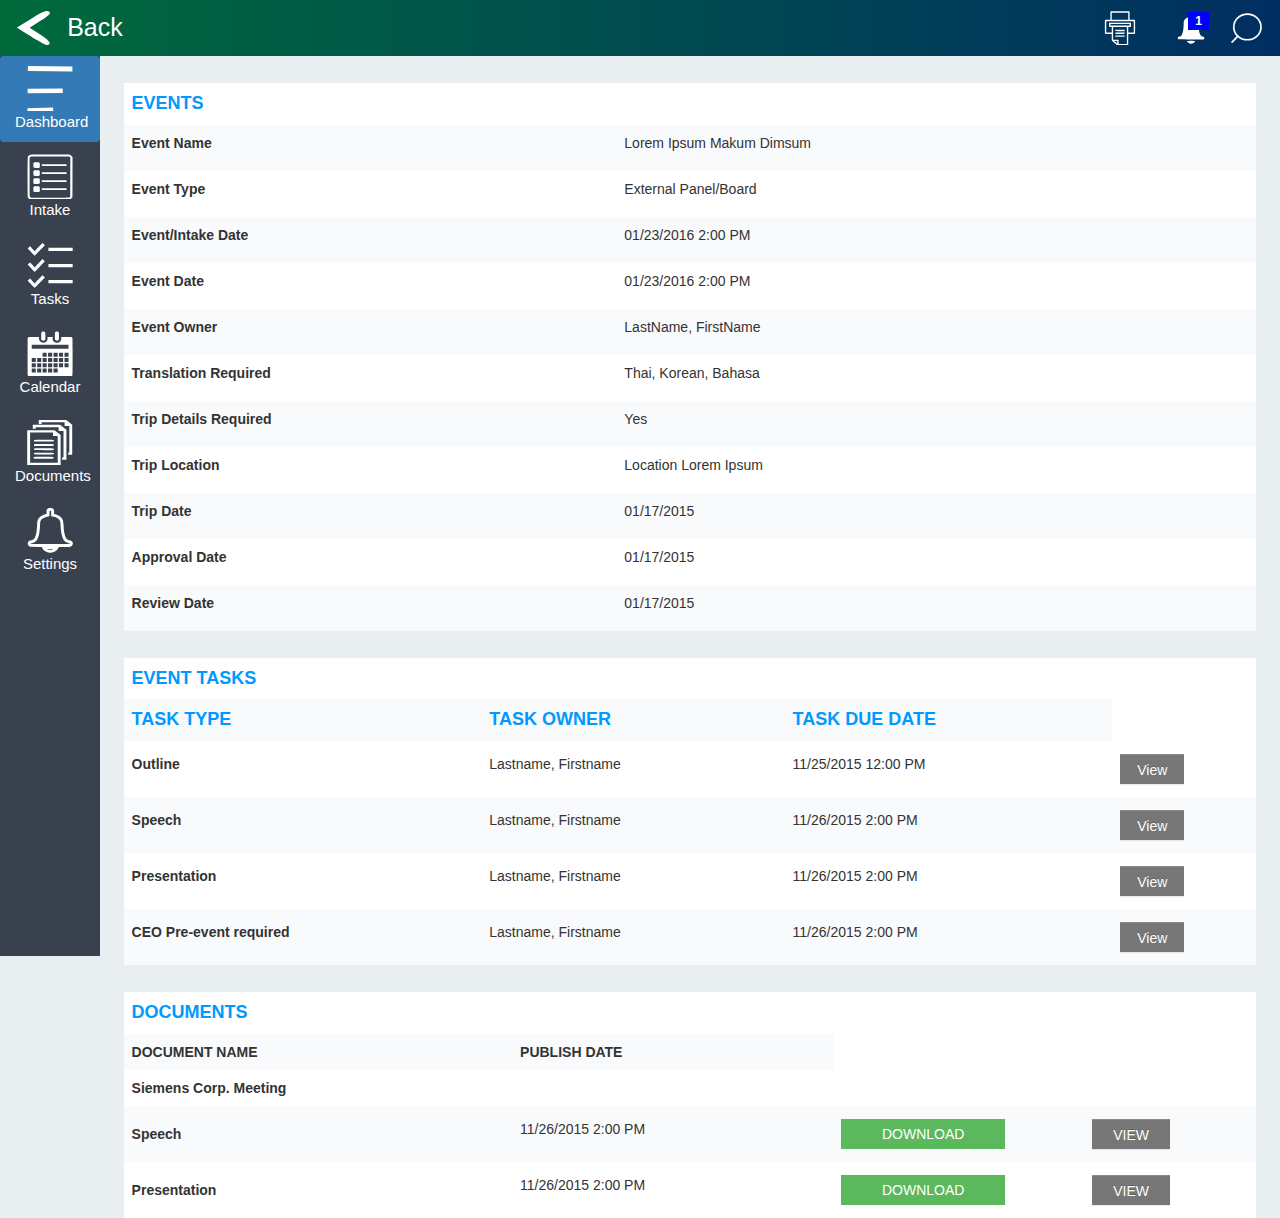
<file: eventdetails.html>
<!DOCTYPE html>
<html>
<head>
	<script src="jquery-2.1.4.min.js"></script>
	<script src="jquery-ui.min.js"></script>
	<script src="jquery-ui.js"></script>
	<link rel="stylesheet" type="text/css" href="jquery-ui.css">
	<link rel="stylesheet" type="text/css" href="bootstrap.css">
	<link rel="stylesheet" type="text/css" href="bootstrap-theme.css">
	<link rel="stylesheet" type="text/css" href="style.css">
	<link rel="stylesheet" type="text/css" href="detailstyle.css">
	<script  src="bootstrap.js"></script>
	<script src="eventscript.js"></script> 
	<title>NON CEO</title>
</head>
<body>
	<nav id="grad" class="header">
	</nav>
	<div class="main-content">
		<div class="sidebar-navigation">
		</div>
		<div class="events">
			<div class="searchBox">
				<div id="searchEvent" class="evenHeight"><p>SELECT EVENT TYPE</p></div>
				<div id="eventSearchBox" class="evenHeight"><input type="text" class="form-control" placeholder="External Board"></div>
				<div id="searchName" class="evenHeight"><p>BY NAME</p></div>
				<div id="nameSearchBox" class="evenHeight"><input type="text" class="form-control" placeholder="Jones, Andy"></div>
				<div id="typeSearch" class="evenHeight"><input type="text" class="form-control " placeholder="type search here..."></div>
				<div id="buttonGo" class="evenHeight"><button type="button" class="btn btn-info notificationButton">GO</button></div>
			</div>
			<div class="eventDetails"></div>
			<div class="eventTasks"></div>
			<div class="documents"></div>
		</div>
	</div>
</body>
</html>
</file>
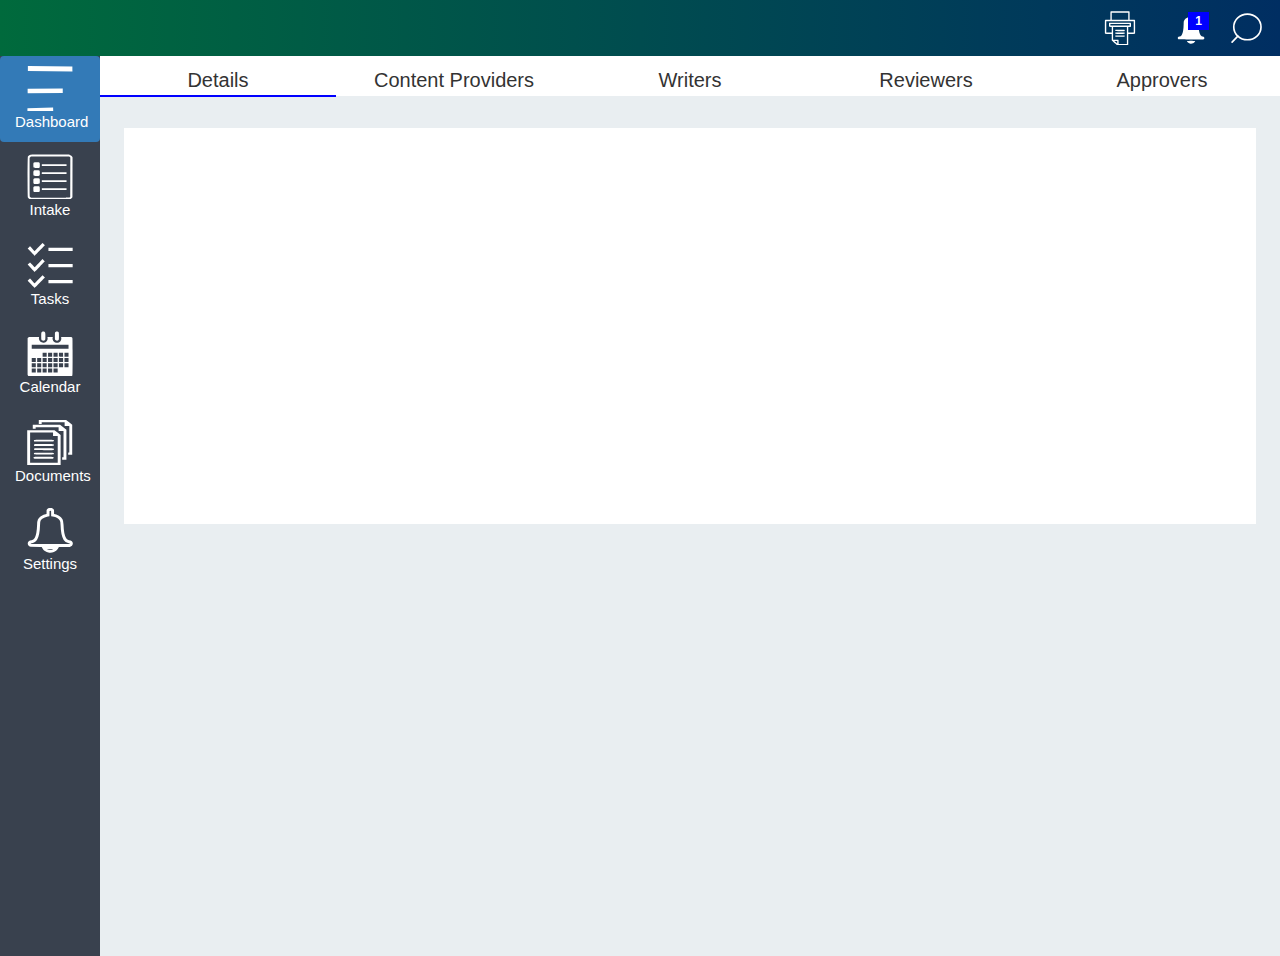
<file: taskdetails.html>
<!DOCTYPE html>
<html>
<head>
	<script src="jquery-2.1.4.min.js"></script>
	<script src="jquery-ui.min.js"></script>
	<script src="jquery-ui.js"></script>
	<link rel="stylesheet" type="text/css" href="jquery-ui.css">
	<link rel="stylesheet" type="text/css" href="bootstrap.css">
	<link rel="stylesheet" type="text/css" href="bootstrap-theme.css">
	<link rel="stylesheet" type="text/css" href="taskstyle.css">
	<script  src="bootstrap.js"></script>
	<script src="taskscript.js"></script> 
	<title>NON CEO</title>
</head>
<body>
	<nav id="grad" class="header">
			
	</nav>
	<div class="main-content">
		<div class="sidebar-navigation">
		</div>
		<div class="events">
			<div class="searchBox">
				<nav>
					<li id="borderBottom">Details</li>
					<li>Content Providers</li>
					<li>Writers</li>
					<li>Reviewers</li>
					<li>Approvers</li>
				</nav>
			</div> 
			<div class="events-three">
			</div>
		</div>
	</div>
</body>
</html>
</file>
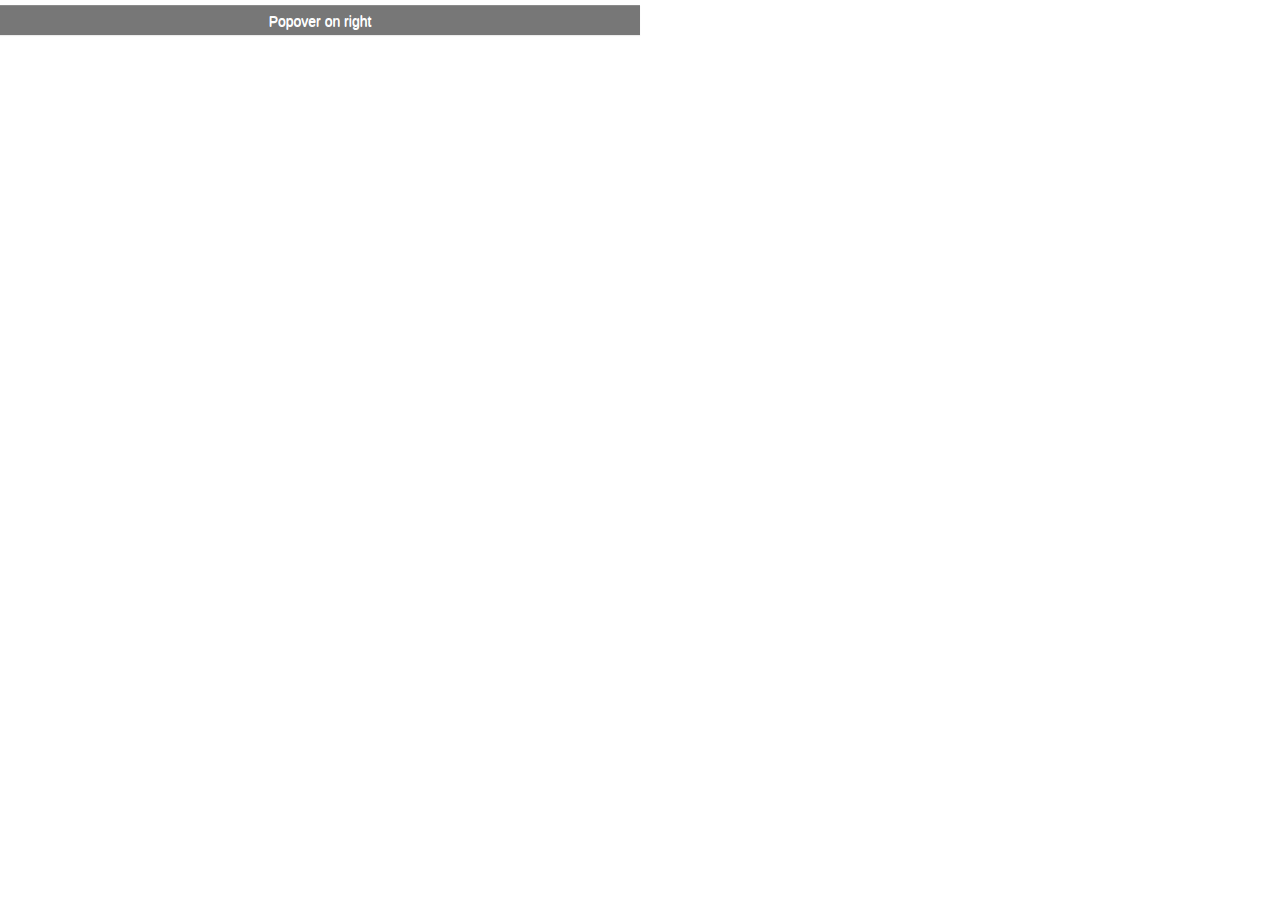
<file: test.html>
<!DOCTYPE html>
<html>
<head>
	<script src="jquery-2.1.4.min.js"></script>
	<script src="jquery-ui.min.js"></script>
	<script src="jquery-ui.js"></script>
	<link rel="stylesheet" type="text/css" href="jquery-ui.css">
	<link rel="stylesheet" type="text/css" href="style.css">
	<script  src="bootstrap.js"></script>
	<link rel="stylesheet" type="text/css" href="bootstrap.css">
	<link rel="stylesheet" type="text/css" href="bootstrap-theme.css">
	<script src="script.js"></script> 
	<script type="text/javascript" src="script.js"></script>
	<title></title>
</head>
<body>		
<button type="button" class="btn btn-default" data-container="body" data-toggle="popover" data-placement="right" data-content="Vivamus sagittis lacus vel augue laoreet rutrum faucibus.">
  Popover on right
</button>

</body>
</html>
</file>
<file: style.css>
body{
	background-color: #E9EEF1
}
#badgeIcon{
	margin-left: -40px;
	margin-bottom: 15px;
}
li{
	border-radius: 0px;
}
.badge{
	background-color: blue;
	border-radius: 0px;
}
.header{
	background-color: rgb(202,37,37);
	text-align: right;
}
#navigateBefore{
	padding: 0.8em;
	margin-left: 0.4em;
	margin-right: 0.4em;
	float:left;
	width: 4em;
	height: 4em;
}
#navigateText{
	float: left;
	font-size: 25px;
	margin-top: 10px;
	color:white;
}
.header-image{
	width: 4em;
	height: 4em;
	padding: 0.8em;
	color:blue;
	margin-left: 0.4em;
	margin-right: 0.4em;
}
.sidebar-image{
	position: relative;
	width: 4em;
	height: 3em;
	padding: 0em;
	color:blue;
}
#grad {
  background: red; /* For browsers that do not support gradients */
  background: -webkit-linear-gradient(left, #006A3C , #002E62); /* For Safari 5.1 to 6.0 */
  background: -o-linear-gradient(right, #006A3C, #002E62); /* For Opera 11.1 to 12.0 */
  background: -moz-linear-gradient(right, #006A3C, #002E62); /* For Firefox 3.6 to 15 */
  background: linear-gradient(to right, #006A3C , #002E62); /* Standard syntax */
}
.sidebar{
	/*margin-right: 10px;*/
	width: 100px;
	background-color: #39414E;
	text-align: center;
	float: left;
	position: absolute;
	height: inherit;
	margin-top: 0px;
}
.sidebar li a {
	text-align:center;
	font-size: 15px;
	color:white;
	position: relative;
}
.events{
	margin-left:100px; 
	width: inherit;
	height: inherit;
	overflow: hidden;
}
.main-content{

}
.events-one{
	height: 50vh;
	overflow: auto;
	width: 44%;
	margin-top: 3vh;
	background-color: white;
	float: left;
	margin-left: 2%;
	margin-right: 2%;
}
.events-one::-webkit-scrollbar { 
    display: none; 
}
.events-one::-moz-scrollbar { 
    display: none; 
}
.events-one::-o-scrollbar { 
    display: none; 
}
.events-one::-ms-scrollbar { 
    display: none; 
}
.events-two{
	overflow: auto;
	height: 50vh;
	width: 50%;
	margin-top: 3vh;
	margin-right: 2%;
	background-color: white;
	float: left;
}
.events-two::-webkit-scrollbar { 
    display: none; 
}
.events-two::-moz-scrollbar { 
    display: none; 
}
.events-two::-o-scrollbar { 
    display: none; 
}
.events-two::-ms-scrollbar { 
    display: none; 
}
.events-three{
	height: 44vh;
	margin-top: 3vh;
	margin-left: 2%;
	margin-right: 2%;
	overflow: auto;
	float: left;
	width: 96%;
	background-color: white;
}
.searchBox{
	display: none;
	height: 40px;
	margin-top: 0px;
	top: 0;
	margin-left: 0px;
	margin-right: 0px;
	float: left;
	width: 100%;
	background-color: white;
	margin-bottom: 5px;
}
.evenHeight{
	height: 40px;
	float: left;
}
#searchEvent{
	padding-top: 10px;
	width: 20%;
	text-align: center;
}
#searchEvent p{
	text-align: center;
	vertical-align: text-bottom;
}
#eventSearchBox{
	text-align: center;
	width: 20%;
	background-color: white;
}
#eventSearchBox input{
	width: 90%;	
	margin-top: 5px;
	margin-bottom: 5px;
	margin-right: 5%;
	margin-left: 5%;
	height: 30px;
 	border-radius: 0px!important;
 	border:none!important;
 	background-color:  #eee;
}
#searchName{
	padding-top: 10px;
	text-align: center;
	width: 15%;
	background-color: white;
}
#nameSearchBox{
	width:18%;
	background-color: white;
}
#nameSearchBox input{
	width: 90%;	
	margin-top: 5px;
	margin-bottom: 5px;
	margin-right: 5%;
	margin-left: 5%;
	height: 30px;
 	border-radius: 0px!important;
 	border:none!important;
 	background-color:  #eee;
}
#typeSearch{
	width: 18%;
	background-color: white;
}
#typeSearch input{
	width: 90%;	
	margin-top: 5px;
	margin-bottom: 5px;
	margin-right: 5%;
	margin-left: 5%;
	height: 30px;
 	border-radius: 0px!important;
 	border:none!important;
 	background-color:  #eee;
}
#buttonGo{
	width: 9%;
	background-color: white;
}
.greenButton{
	margin-top: 5px;
	margin-bottom: 5px;
	width: 70%;
	color:white;
	height: 30px;
	border:none!important;
	background: #5cb85c!important;
 	border-radius: 0px!important;
}
#buttonGo button{
	margin-top: 5px;
	margin-bottom: 5px;
	width: 70%;
	height: 30px;
	border:none!important;
	background: #5cb85c!important;
 	border-radius: 0px!important;
}
.events-three::-webkit-scrollbar { 
    display: none; 
}
.events-three::-moz-scrollbar { 
    display: none; 
}
.events-three::-o-scrollbar { 
    display: none; 
}
.events-three::-ms-scrollbar { 
    display: none; 
}
.sidebar-navigation{
	width: 100px;
	height: 100%;
	background-color:  #39414E;
}
tr:nth-child(even){
	background-color: #F9FAFC;
}
.tableClass {
    border-collapse: collapse;
    width: 100%;
    padding-right: 5px;
    overflow: scroll;
}
.headerText{
	color:#0099ff;
	font-size: 18px;
}
.thTd{
    text-align: left;
    padding: 8px;
}
.Bold{
	font-weight: bold;
}
.Italics{
	font-style: italic;
}
.viewButton{
	margin-top: 5px;
	margin-bottom: 5px;
	width: 70%;
	height: 30px;
	border:none!important;
	background: #777!important;
 	border-radius: 0px!important;
}
.viewButtonShorter{
	margin-top: 5px;
	margin-bottom: 5px;
	width: 50%;
	height: 30px;
	border:none!important;
	background: #777!important;
 	border-radius: 0px!important;
}
.ui-datepicker,
.ui-datepicker table,
.ui-datepicker tr,
.ui-datepicker td,
.ui-datepicker th {
    margin: 0;
    padding: 0;
    border: none;
    text-align: center;
}
.ui-datepicker tr{
	position: relative;
	overflow: hidden;
	height:37px;
}
.ui-datepicker td{
	height: 37px;
}
.ui-datepicker {
    display: block;
    width: 100%;
    cursor: default;
 
    text-transform: uppercase;
    font-family: Tahoma;
    font-size: 12px;
 
    background:white;
}
.ui-datepicker-header {
	display: block;
    position: absolute;
    background-color: white;
    left: 0;
    float: left;
    width: 90%;
    border:none!important;
   /* border-bottom: 1px solid #d6d6d6;*/
}
.ui-datepicker-title { text-align: center;}
 
.ui-datepicker-month {
	text-align: center;
	font-size: 18px;
    position: relative;
    color: #0099ff;
}
.ui-datepicker-year {
	text-align: center;
	font-size: 18px;
	position: relative;
    color: #0099ff;
}
.ui-datepicker-month:before {
    display: block;
    position: absolute;
    top: 5px;
    font-size: 18px;
    width: 5px;
    height: 5px;
    content: '';
}
.ui-datepicker-next{
    position: relative;
    background-image: url(nextarrow.png);
    background-size: 30px 30px;
    background-repeat: no-repeat;
    margin-top: -2px;
    float: left!important;
    vertical-align: center;
    width: 30px!important;
    cursor: pointer;
}
.ui-datepicker-prev{
	position: relative;
    background-image: url(prevarrow.png);
    background-size: 30px 30px;
    background-repeat: no-repeat;
    margin-top: -2px;
    float: left!important;
    vertical-align: center;
    cursor: pointer;
    width: 30px!important;
}
.ui-datepicker-prev-hover{
	margin-top: -2px;
	background-color: inherit!important;
	background-image:url(prevarrow.png)!important;
	background-size: 30px 30px!important;
	background-repeat: no-repeat!important;
	border:none!important;
}
.ui-datepicker-next-hover{
	margin-top: -2px;
	background-color: inherit!important;
	background-image:url(nextarrow.png)!important;
	background-size: 30px 30px!important;
	background-repeat: no-repeat!important;
	border:none!important;
}
 .ui-datepicker-prev{
 	height: 100%!important;
 	position: absolute;
}
.ui-datepicker-next{
	height: 100% !important;
	position: absolute;
}
.ui-datepicker-prev span{
	display: block;

}
 .ui-datepicker-calendar td{
 	font-size: 20px;
 }
 .ui-datepicker-calendar tr{
 	border-bottom: 1px solid black;
 	text-align: center;
 }
.ui-datepicker-calendar th {
    /*padding-top: 15px;
    padding-bottom: 10px;*/
 	height: 30px;
    text-align: center;
    font-weight: normal;
    color: blue;
}
.ui-datepicker-calendar .ui-state-active {
    color: #6a9113;
    border: 1px solid #6a9113;
}
.ui-datepicker-calendar .ui-state-default{
	height: 37px;
	text-align: center;
	border:none;
}
.ui-datepicker-other-month .ui-state-default { color: #565656; }
#xyz{
	float: right;
}
#xyz img{
	width: 30px;
	height: 30px;
}
.notificationButton{
	float:right;
	margin-right: 20px;
}
</file>
<file: detailstyle.css>
.eventDetails{
	min-height: 100px;
	margin-top: 3vh;
	margin-left: 2%;
	margin-right: 2%;
	overflow: auto;
	float: left;
	width: 96%;
	background-color: white;
}
.eventTasks{
	min-height: 100px;
	margin-top: 3vh;
	margin-left: 2%;
	margin-right: 2%;
	overflow: auto;
	float: left;
	width: 96%;
	background-color: white;
}
.documents{
	min-height: 100px;
	margin-top: 3vh;
	margin-left: 2%;
	margin-right: 2%;
	overflow: auto;
	float: left;
	width: 96%;
	background-color: white;
}
</file>
<file: taskstyle.css>
.searchBox nav li{
	float: left;
	width: 20%;
	list-style: none;
	text-align: center;
	padding-top: 10px;
	font-size: 20px;
}
#borderBottom{
	border-bottom: solid 2px blue;
}
.searchBox{
	display: block;
	height: 40px;
	margin-top: 0px;
	top: 0;
	margin-left: 0px;
	margin-right: 0px;
	width:  %;
	background-color: white;
	margin-bottom: 5px;
}
body{
	background-color: #E9EEF1
}
#badgeIcon{
	margin-left: -40px;
	margin-bottom: 15px;
}
li{
	border-radius: 0px;
}
.badge{
	background-color: blue;
	border-radius: 0px;
}
.header{
	background-color: rgb(202,37,37);
	text-align: right;
}
#navigateBefore{
	padding: 0.8em;
	margin-left: 0.4em;
	margin-right: 0.4em;
	float:left;
	width: 4em;
	height: 4em;
}
#navigateText{
	float: left;
	font-size: 25px;
	margin-top: 10px;
	color:white;
}
.header-image{
	width: 4em;
	height: 4em;
	padding: 0.8em;
	color:blue;
	margin-left: 0.4em;
	margin-right: 0.4em;
}
.sidebar-image{
	position: relative;
	width: 4em;
	height: 3em;
	padding: 0em;
	color:blue;
}
#grad {
  background: red; /* For browsers that do not support gradients */
  background: -webkit-linear-gradient(left, #006A3C , #002E62); /* For Safari 5.1 to 6.0 */
  background: -o-linear-gradient(right, #006A3C, #002E62); /* For Opera 11.1 to 12.0 */
  background: -moz-linear-gradient(right, #006A3C, #002E62); /* For Firefox 3.6 to 15 */
  background: linear-gradient(to right, #006A3C , #002E62); /* Standard syntax */
}
.sidebar{
	/*margin-right: 10px;*/
	width: 100px;
	background-color: #39414E;
	text-align: center;
	float: left;
	position: absolute;
	height: inherit;
	margin-top: 0px;
}
.sidebar li a {
	text-align:center;
	font-size: 15px;
	color:white;
	position: relative;
}
.events{
	margin-left:100px; 
	width: inherit;
	height: inherit;
	overflow: hidden;
}
.main-content{

}
.events-three{
	height: 44vh;
	margin-top: 3vh;
	margin-left: 2%;
	margin-right: 2%;
	overflow: auto;
	float: left;
	width: 96%;
	background-color: white;
}
.evenHeight{
	height: 40px;
	float: left;
}
#searchEvent{
	padding-top: 10px;
	width: 20%;
	text-align: center;
}
#searchEvent p{
	text-align: center;
	vertical-align: text-bottom;
}
#eventSearchBox{
	text-align: center;
	width: 20%;
	background-color: white;
}
#eventSearchBox input{
	width: 90%;	
	margin-top: 5px;
	margin-bottom: 5px;
	margin-right: 5%;
	margin-left: 5%;
	height: 30px;
 	border-radius: 0px!important;
 	border:none!important;
 	background-color:  #eee;
}
#searchName{
	padding-top: 10px;
	text-align: center;
	width: 15%;
	background-color: white;
}
#nameSearchBox{
	width:18%;
	background-color: white;
}
#nameSearchBox input{
	width: 90%;	
	margin-top: 5px;
	margin-bottom: 5px;
	margin-right: 5%;
	margin-left: 5%;
	height: 30px;
 	border-radius: 0px!important;
 	border:none!important;
 	background-color:  #eee;
}
#typeSearch{
	width: 18%;
	background-color: white;
}
#typeSearch input{
	width: 90%;	
	margin-top: 5px;
	margin-bottom: 5px;
	margin-right: 5%;
	margin-left: 5%;
	height: 30px;
 	border-radius: 0px!important;
 	border:none!important;
 	background-color:  #eee;
}
#buttonGo{
	width: 9%;
	background-color: white;
}
.greenButton{
	margin-top: 5px;
	margin-bottom: 5px;
	width: 70%;
	color:white;
	height: 30px;
	border:none!important;
	background: #5cb85c!important;
 	border-radius: 0px!important;
}
#buttonGo button{
	margin-top: 5px;
	margin-bottom: 5px;
	width: 70%;
	height: 30px;
	border:none!important;
	background: #5cb85c!important;
 	border-radius: 0px!important;
}
.events-three::-webkit-scrollbar { 
    display: none; 
}
.events-three::-moz-scrollbar { 
    display: none; 
}
.events-three::-o-scrollbar { 
    display: none; 
}
.events-three::-ms-scrollbar { 
    display: none; 
}
.sidebar-navigation{
	width: 100px;
	height: 100%;
	background-color:  #39414E;
}
tr:nth-child(even){
	background-color: #F9FAFC;
}
.tableClass {
    border-collapse: collapse;
    width: 100%;
    padding-right: 5px;
    overflow: scroll;
}
.headerText{
	color:#0099ff;
	font-size: 18px;
}
.thTd{
    text-align: left;
    padding: 8px;
}
.Bold{
	font-weight: bold;
}
.Italics{
	font-style: italic;
}
.viewButton{
	margin-top: 5px;
	margin-bottom: 5px;
	width: 70%;
	height: 30px;
	border:none!important;
	background: #777!important;
 	border-radius: 0px!important;
}
.viewButtonShorter{
	margin-top: 5px;
	margin-bottom: 5px;
	width: 50%;
	height: 30px;
	border:none!important;
	background: #777!important;
 	border-radius: 0px!important;
}
#xyz{
	float: right;
}
#xyz img{
	width: 30px;
	height: 30px;
}
.notificationButton{
	float:right;
	margin-right: 20px;
}
</file>
